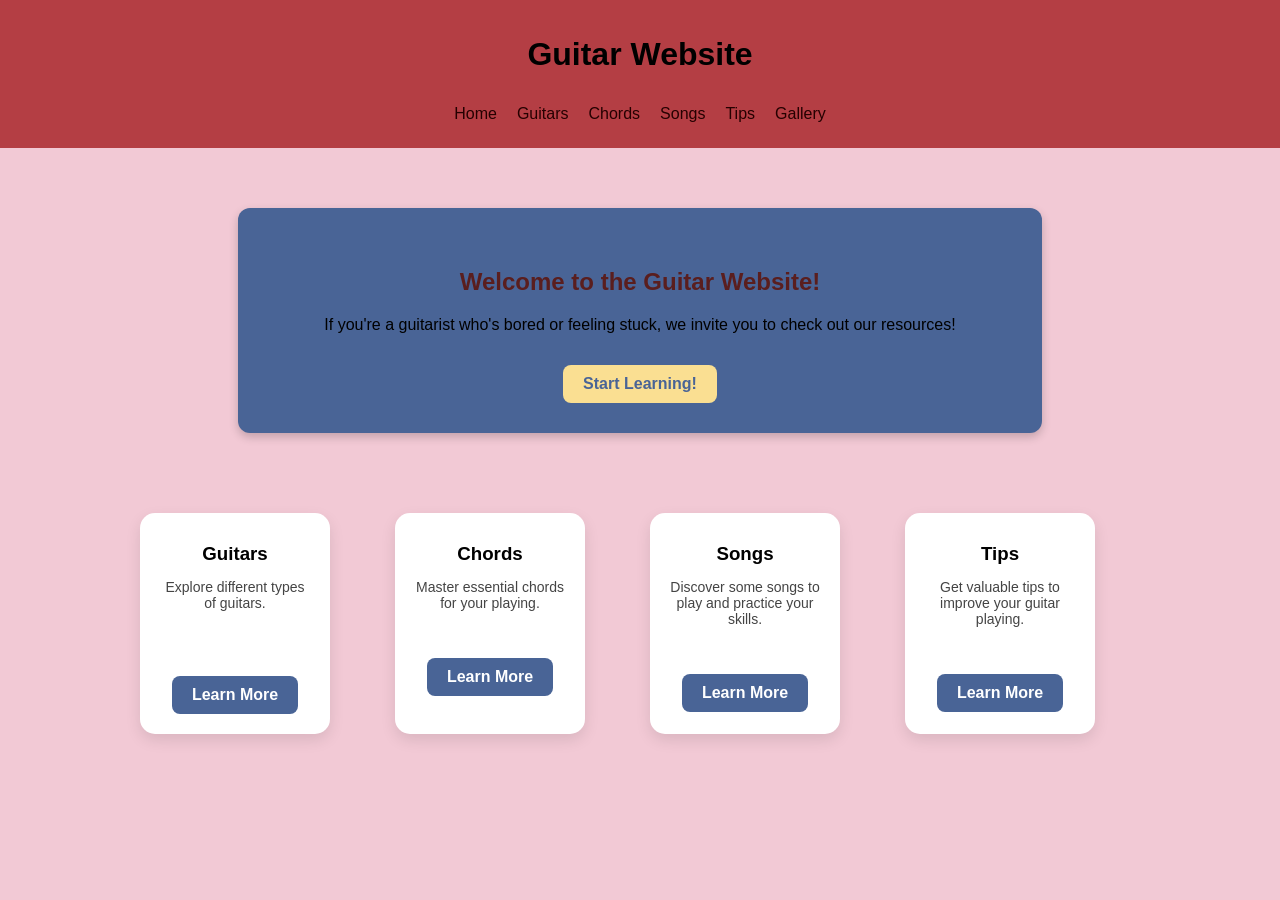
<file: index.html>
<!DOCTYPE html>
<meta charset="UTF-8">
<html lang="en">

<head>
    <title>Guitar Website</title>
    <link rel="stylesheet" href="style.css">
</head>

<body>
    <div class="intro">
    <header>
        <h1>Guitar Website</h1>
        <nav>
            <a href="index.html">Home</a>
            <a href="guitars.html">Guitars</a>
            <a href="chords.html">Chords</a>
            <a href="songs.html">Songs</a>
            <a href="tips.html">Tips</a>
            <a href="gallery.html">Gallery</a>
        </nav>
    </header>

    <main>
        <section class="hero">
            <h2>Welcome to the Guitar Website!</h2>
            <p>If you're a guitarist who's bored or feeling stuck,
                we invite you to check out our resources!</p>
            <a href="songs.html" class="button"><strong>Start Learning!</strong></a>
        </section>
        <section class="cards">
            <div class="card">
                <h3>Guitars</h3>
                <p>Explore different types of guitars.</p>
                <br>
                <br>
                <a href="guitars.html" class="button"><strong>Learn More</strong></a>
            </div>
            <div class="card">
                <h3>Chords</h3>
                <p>Master essential chords for your playing.</p>
                <br>
                <a href="chords.html" class="button"><strong>Learn More</strong></a>
            </div>
            <div class="card">
                <h3>Songs</h3>
                <p>Discover some songs to play and practice your skills.</p>
                <br>
                <a href="songs.html" class="button"><strong>Learn More</strong></a>
            </div>
            <div class="card">
                <h3>Tips</h3>
                <p>Get valuable tips to improve your guitar playing.</p>
                <br>
                <a href="tips.html" class="button"><strong>Learn More</strong></a>
            </div>
        </section>
    </main>
</file>
<file: style.css>
body {
    font-family: Arial, sans-serif;
    margin: 0;
    background-color: #F2C9D5;
}

header {
    background-color: #B43E44;
    padding: 15px;
    text-align: center;
}

nav a {
    color: #250000;
    margin: 10px;
    text-decoration: none;
}

nav a:hover {
    text-decoration: underline;
    color: #58100b;
}

main {
    padding: 20px;
    text-align: center;
}

img {
    border-radius: 10px;
    margin: 10px;
}

.hero {
    background: #496496;
    margin: 40px auto;
    padding: 30px;
    width: 60%;
    border-radius: 12px;
    text-align: center;
    box-shadow: 0px 4px 10px rgba(0, 0, 0, 0.2);
}

.hero .button {
    display: inline-block;
    margin-top: 15px;
    padding: 10px 20px;
    background-color: #FADF92;
    color: #496496;
    text-decoration: none;
    border-radius: 8px;
}

.hero .button:hover {
    background-color: #F2C9D5;
    color: #FADF92;
}

.button {
    display: inline-block;
    margin-top: 15px;
    padding: 10px 20px;
    background-color: #496496;
    color: white;
    text-decoration: none;
    border-radius: 8px;
}

.button:hover {
    background-color: #FADF92;
}

.cards {
    display: flex;
    justify-content: center;
    gap: 20px;
    margin: 30px;
}

.card {
    background: white;
    padding: 20px;
    border-radius: 10px;
    width: 150px;
    text-align: center;
    box-shadow: 0px 3px 8px rgba(0, 0, 0, 0.15);
}
.title {
    text-align: center;
    color: #5a1a1a;
    font-size: 28px;
    margin-bottom: 20px;
}

.guitar-table {
    width: 80%;
    margin: 0 auto;
    border-collapse: collapse;
    font-family: Arial, sans-serif;
    background-color: #fff;
    box-shadow: 0 4px 12px rgba(0, 0, 0, 0.1);
    border-radius: 10px;
    overflow: hidden;
}

.guitar-table th {
    background-color: #B43E44;
    color: white;
    padding: 12px;
    text-align: left;
    font-size: 16px;
}

.guitar-table td {
    padding: 12px;
    border-bottom: 1px solid #eee;
    color: #333;
}

.guitar-table tr:nth-child(even) {
    background-color: #f9f9f9;
}

.guitar-table tr:hover {
    background-color: #f2c9d5;
    transition: 0.3s;
}
.home-button {
    background-color: #B43E44;
    color: white;
    padding: 8px 14px;
    border-radius: 8px;
    text-decoration: none;
    font-weight: bold;
    margin-right: 10px;
    display: inline-block;
    transition: 0.3s;
}

.home-button:hover {
    background-color: #FADF92;
    transform: scale(1.05);
}
nav {
    display: flex;
    justify-content: center;
}
.cards {
    display: grid;
    grid-template-columns: repeat(auto-fit, minmax(220px, 1fr));
    justify-content: center;
    gap: 20px;
    padding: 40px;
    max-width: 1000px;
    margin: auto;
}

.card {
    background: white;
    border-radius: 15px;
    box-shadow: 0 6px 15px rgba(0,0,0,0.1);
    text-align: center;
    padding: 20px;
    transition: 0.3s;
}

.card:hover {
    transform: translateY(-5px);
}

.card img {
    width: 100%;
    height: 140px;
    object-fit: cover;
    border-radius: 10px;
    margin-bottom: 10px;
}

.card h3 {
    margin: 10px 0 5px;
}

.card p {
    font-size: 14px;
    color: #444;
}
.guitar-images {
    display: grid;
    grid-template-columns: repeat(3, 220px);
    justify-content: center;
    gap: 20px;
    padding: 20px 40px 40px; 
    margin-top: 0;
}
h2 {
    text-align: center;
    color: #5a1e1e;
    font-family: Arial, sans-serif;
    margin-top: 30px;
}

ul {
    list-style: none; /* removes bullet points */
    padding: 0;
    max-width: 300px;
    margin: 20px auto;
    background: #fff3e6;
    border-radius: 12px;
    box-shadow: 0 4px 12px rgba(0,0,0,0.15);
}

li {
    padding: 12px;
    text-align: center;
    font-family: Arial, sans-serif;
    font-size: 18px;
    border-bottom: 1px solid #f0d6c2;
}

li:last-child {
    border-bottom: none;
}

li:hover {
    background-color: #ffe0c2;
    cursor: pointer;
    transition: 0.2s;
}
.home-button {
    display: block;
    width: fit-content;
    margin: 20px auto;
    padding: 10px 20px;
    background-color: #5a1e1e;
    color: white;
    text-decoration: none;
    border-radius: 8px;
    text-align: center;
}

.home-button:hover {
    background-color: #7a2a2a;
}
h2 {
    text-align: center;
    color: #5a1e1e;
    font-family: Arial, sans-serif;
    margin-top: 30px;
}

.guitar-table {
    width: 80%;
    margin: 20px auto;
    border-collapse: collapse;
    font-family: Arial, sans-serif;
    background-color: #fff3e6;
    box-shadow: 0 4px 12px rgba(0,0,0,0.15);
    border-radius: 10px;
    overflow: hidden;
}

.guitar-table th {
    background-color: #5a1e1e;
    color: white;
    padding: 12px;
    text-align: center;
}

.guitar-table td {
    padding: 12px;
    text-align: center;
    border-bottom: 1px solid #f0d6c2;
}

.guitar-table tr:hover {
    background-color: #ffe0c2;
    transition: 0.2s;
}

.guitar-table tr:last-child td {
    border-bottom: none;
}

.home-button {
    display: block;
    width: fit-content;
    margin: 20px auto;
    padding: 10px 20px;
    background-color: #5a1e1e;
    color: white;
    text-decoration: none;
    border-radius: 8px;
    text-align: center;
}

.home-button:hover {
    background-color: #7a2a2a;
}
h2 {
    text-align: center;
    color: #5a1e1e;
    font-family: Arial, sans-serif;
    margin-top: 30px;
}

ul {
    list-style: none;
    padding: 0;
    max-width: 500px;
    margin: 20px auto;
    font-family: Arial, sans-serif;
}

ul > li {
    background: #fff3e6;
    margin-bottom: 15px;
    padding: 15px;
    border-radius: 10px;
    box-shadow: 0 4px 12px rgba(0,0,0,0.1);
    font-size: 18px;
}

/* sub-listas */
ul ul {
    margin-top: 10px;
    padding-left: 20px;
}

ul ul li {
    background: #ffe0c2;
    margin: 5px 0;
    padding: 10px;
    border-radius: 8px;
    font-size: 16px;
}

.home-button {
    display: block;
    width: fit-content;
    margin: 20px auto;
    padding: 10px 20px;
    background-color: #5a1e1e;
    color: white;
    text-decoration: none;
    border-radius: 8px;
    text-align: center;
}

.home-button:hover {
    background-color: #7a2a2a;
}
</file>
